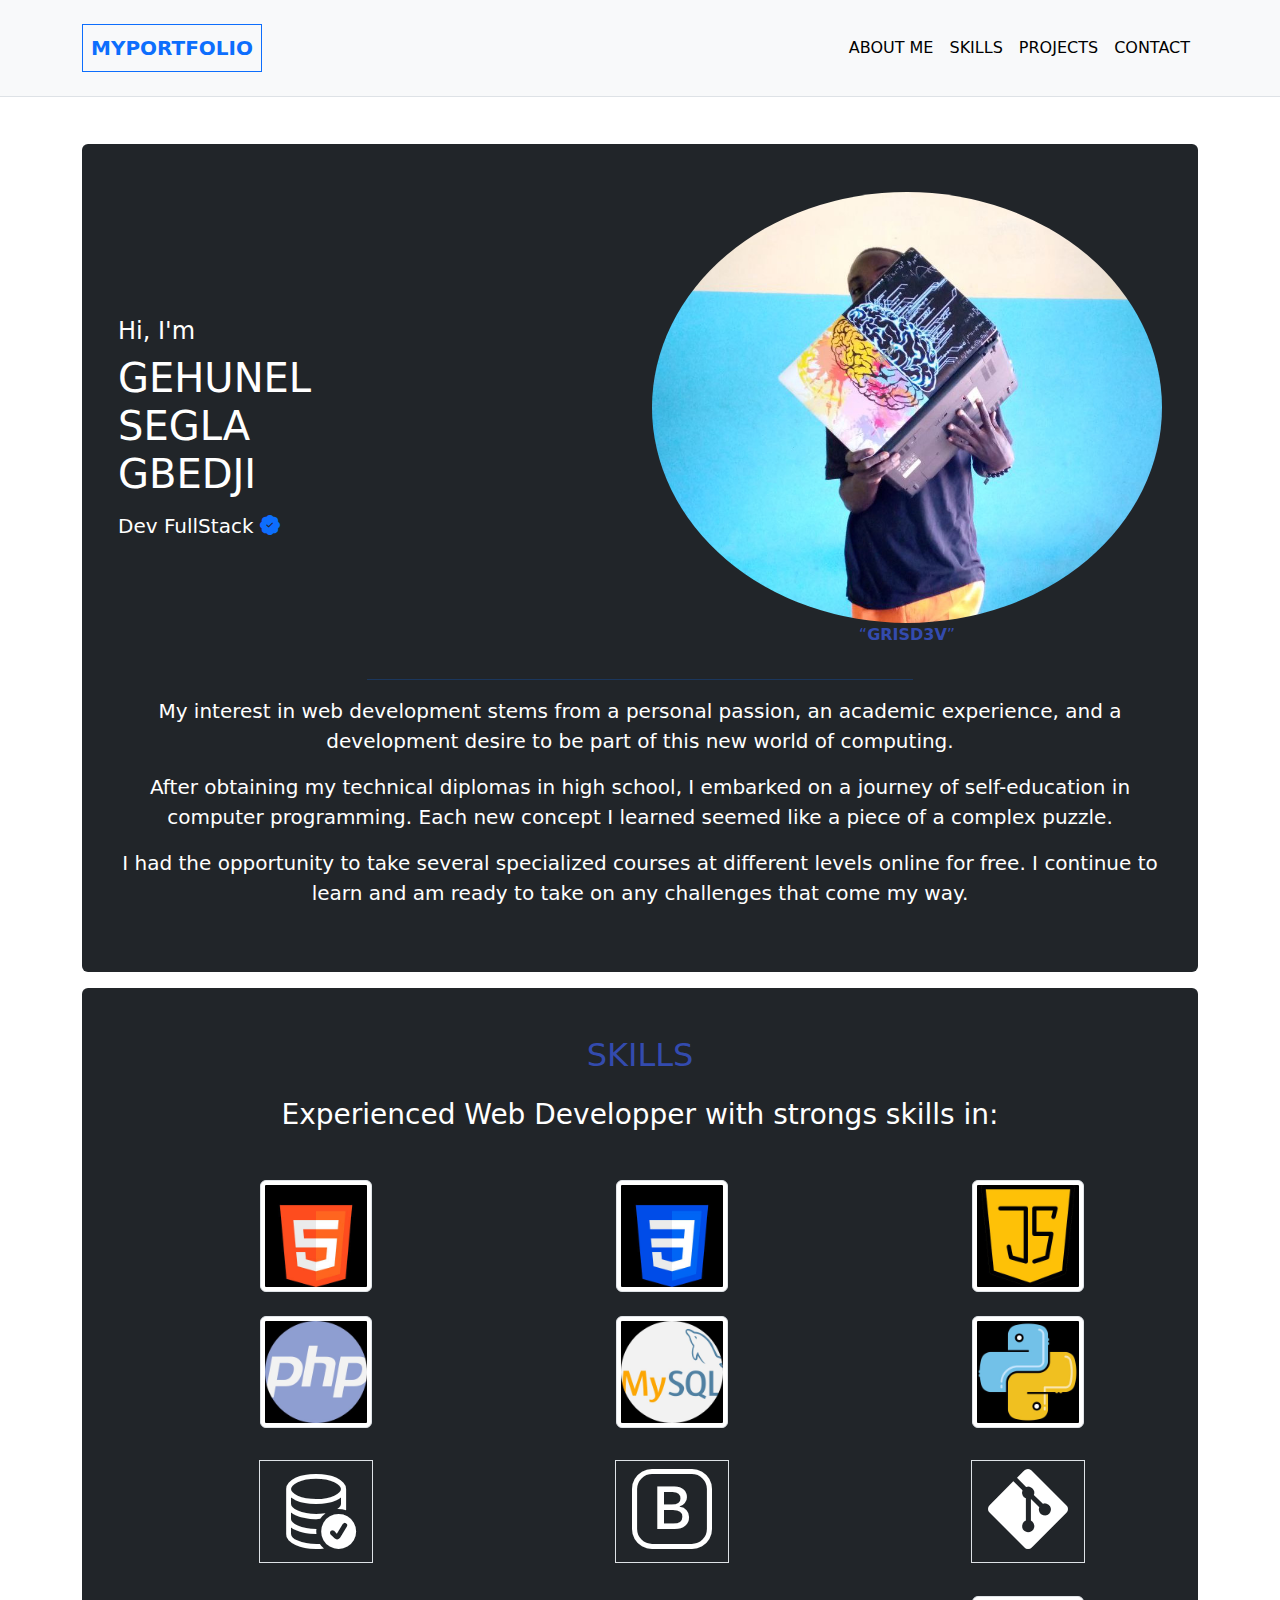
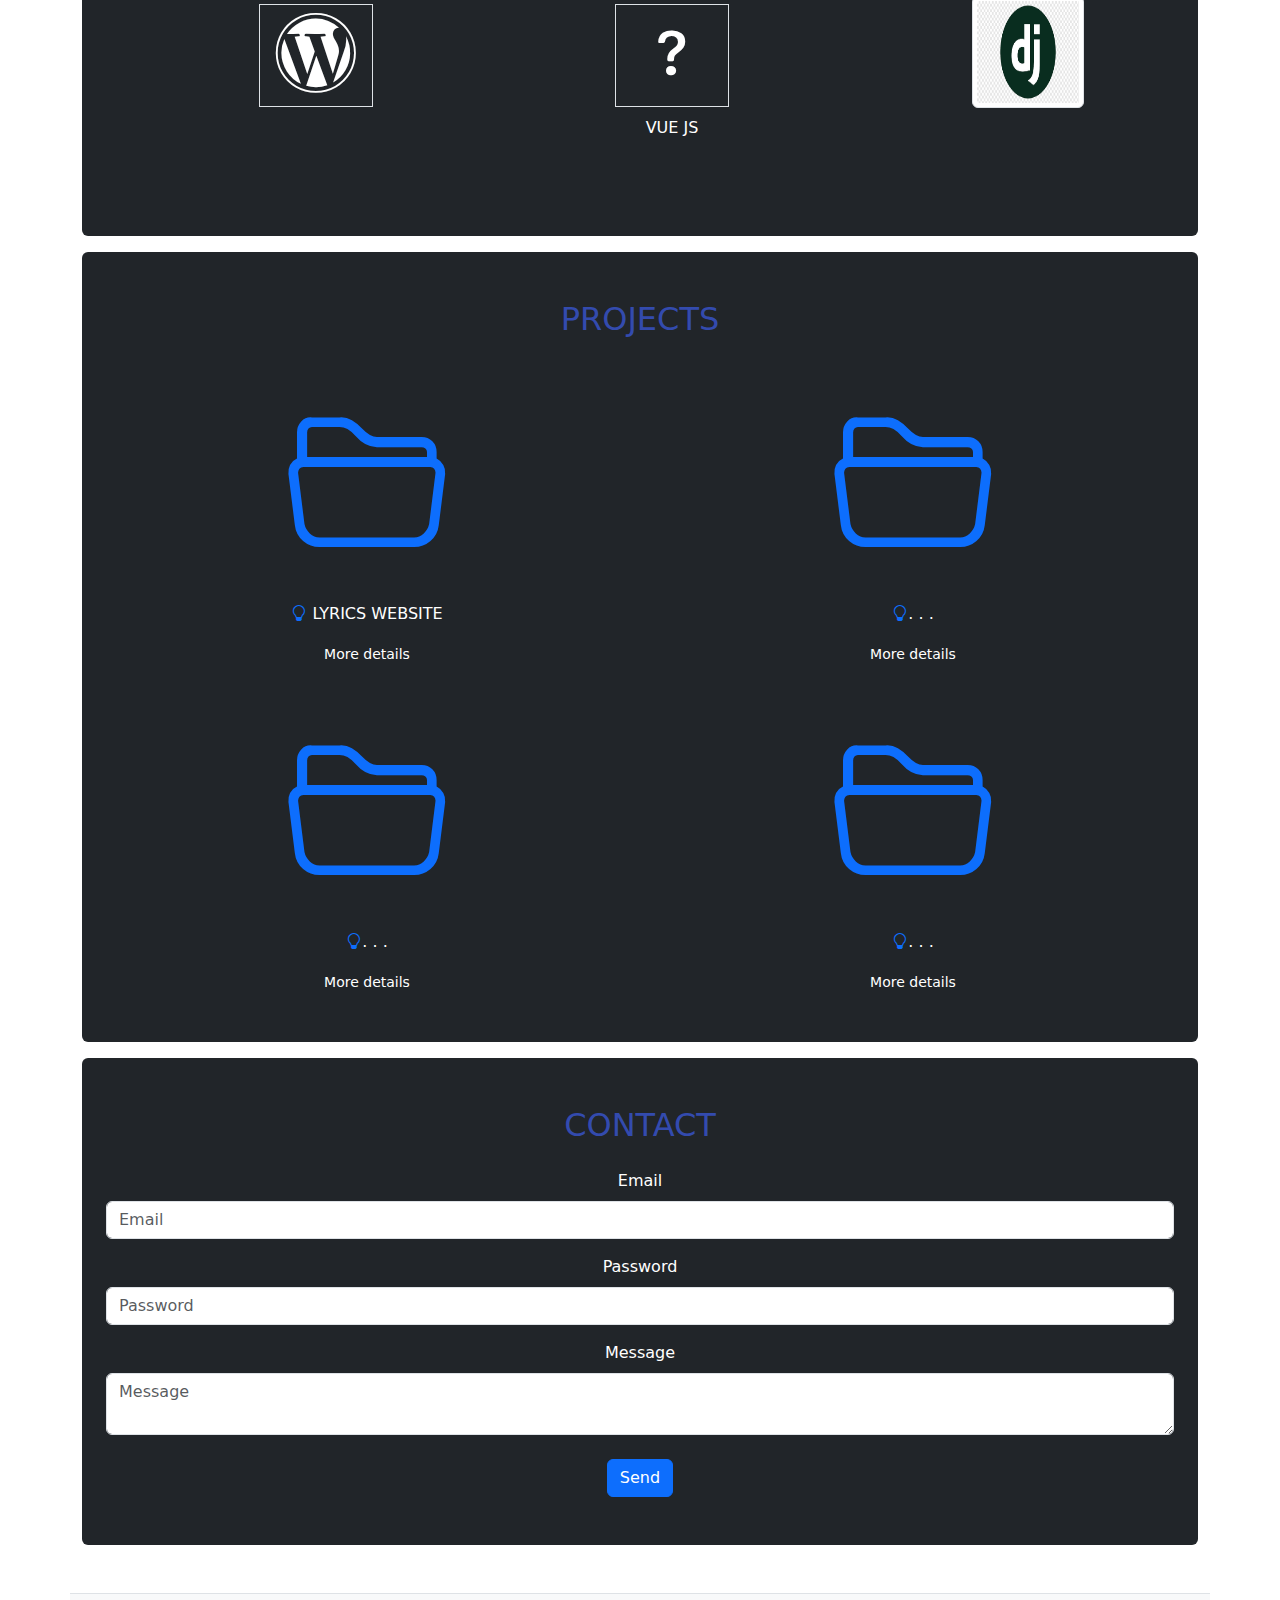
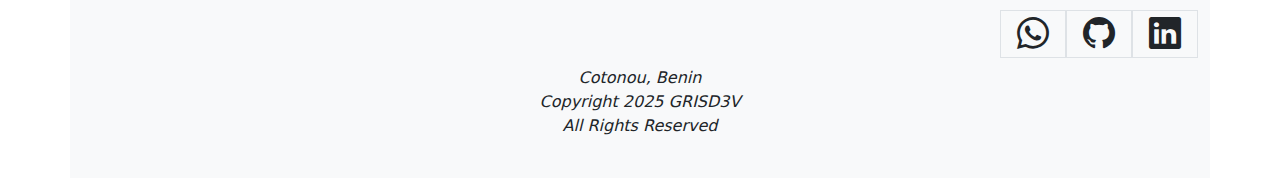
<file: index.html>
<!DOCTYPE html>
<html lang="en">
<head>
    <meta charset="UTF-8">
    <meta name="viewport" content="width=device-width, initial-scale=1.0">
    <link rel="stylesheet" href="node_modules/bootstrap/dist/css/bootstrap.min.css">
    <link rel="stylesheet" href="node_modules/bootstrap/dist/js/bootstrap.min.js">
    <link rel="stylesheet" href="node_modules/bootstrap-icons/font/bootstrap-icons.css">
    <link rel="stylesheet" href="style.css">
    <link href="https://cdn.jsdelivr.net/npm/bootstrap@5.3.8/dist/css/bootstrap.min.css" rel="stylesheet" integrity="sha384-sRIl4kxILFvY47J16cr9ZwB07vP4J8+LH7qKQnuqkuIAvNWLzeN8tE5YBujZqJLB" crossorigin="anonymous">
    <link rel="stylesheet" href="https://cdn.jsdelivr.net/npm/bootstrap-icons@1.11.3/font/bootstrap-icons.min.css">


    <title>MY PORTFOLIO</title>
</head>
<body>

    <nav class="navbar navbar-expand-lg bg-light border-bottom px-2 py-4 mb-5 w-100 position-fixed"  style="z-index: 1;">
        <div class="container">
            <a href="index.html" class="navbar-brand border border-primary text-primary fw-bolder px-2 py-2">MYPORTFOLIO</a>
            <div class="text-end">
                <button class="navbar-toggler text-end" type="button" data-bs-toggle="collapse" data-bs-target="#navbarSupportedContent" aria-controls="navbarSupportedContent" aria-expanded="false" aria-label="Toggle navigation">
                    <span class="navbar-toggler-icon"></span>
                </button>
                <div class="collapse navbar-collapse" id="navbarSupportedContent">
                    <ul class="navbar-nav me-auto mb-2 mb-lg-0">
                        <li class="nav-item"><a class="nav-link active" aria-current="page" href="#about-me">ABOUT ME</a></li>
                        <li class="nav-item"><a class="nav-link active" href="#skills">SKILLS</a></li>
                        <li class="nav-item"><a class="nav-link active" href="#projects">PROJECTS</a></li>
                        <li class="nav-item"><a class="nav-link active" href="#contact">CONTACT</a></li>
                    </ul>
                </div>
            </div>
        </div>
    </nav>
    <div class="py-3"></div>
    <div class="py-5"></div>
    <div class="container text-center w-100 text-white">
        <div id="about-me"></div>
        <section class="container text-center w-100 my-3 py-5 rounded bg-dark">
            <div class="container d-flex justify-content-around align-items-center w-100">
                <div class="container text-start">
                    <div>
                        <p>
                            <h4>Hi, I'm</h4>
                            <h1 class="text-break">GEHUNEL <br>
                            SEGLA<br> GBEDJI</h1>
                        </p>
                        <p class="fw-bolder"><h5>Dev FullStack <i class="bi bi-patch-check-fill text-primary"></i></h5></p>
                    </div>
                </div>
                <div class="container text-center">
                    <div>
                        <img class="img-fluid rounded-circle"src="img/gris2.jpg" alt="my pic">
                        <p style="color: var(--main-color);"><q><strong>GRISD3V</strong></q></p>
                    </div>
                    
                </div>
            </div>
            <hr class="text-primary fw-bolder w-50 mx-auto z-inde">
            <div class="container d-flex">
                <div class="container justify-content-center align-items-center fw-normal lead">
                    <p>
                        My interest in web development stems from a personal passion, an academic experience, 
                        and a development desire to be part of this new world of computing.
                    </p>
                    <p>                    
                        After obtaining my technical diplomas in high school, I embarked on a journey
                        of self-education in computer programming. Each new concept I learned seemed like 
                        a piece of a complex puzzle.
                    </p>
                    <p>
                        I had the opportunity to take several specialized courses at 
                        different levels online for free. I continue to learn and am ready to take on any challenges 
                        that come my way.
                    </p>
                </div>
            </div>
        </section>
        <div id="skills"></div>
        <section class="container text-center w-100 my-3 py-5 rounded bg-dark">
            <h2 style="color: var(--main-color);" class="pb-3">SKILLS</h2>
            <h3 class="my-2">Experienced Web Developper with strongs skills in:</h3>
            <div class="container my-5 mx-3">
                <div class="container my-3 mx-3">
                    
                    <div class="row mb-4">
                        <div class="col-md-4"><img class="img-fluid img-thumbnail rounded" style="width: 7rem;" src="img/html.jpg" alt="html img"></div>
                        <div class="col-md-4"><img class="img-fluid img-thumbnail rounded" style="width: 7rem;" src="img/css.jpg" alt="css img"></div>
                        <div class="col-md-4"><img class="img-fluid img-thumbnail rounded" style="width: 7rem;" src="img/js.jpg" alt="js img"></div>
                    </div>
                    <div class="row mb-4">
                        <div class="col-md-4"><img class="img-fluid img-thumbnail rounded" style="width: 7rem;" src="img/php.jpg" alt="php img"></div>
                        <div class="col-md-4"><img class="img-fluid img-thumbnail rounded" style="width: 7rem;" src="img/mysql.jpg" alt="mysql img"></div>
                        <div class="col-md-4"><img class="img-fluid img-thumbnail rounded" style="width: 7rem;" src="img/python.jpg" alt="python img"></div>
                    </div>
                    <div class="row mb-4">
                        <div class="col-md-4"><i class="bi bi-database-check text-white border px-3 py-1" style="font-size: 5rem;"></i></div>
                        <div class="col-md-4"><i class="bi bi-bootstrap text-white border px-3 py-1" style="font-size: 5rem;"></i></div>
                        <div class="col-md-4"><i class="bi bi-git text-white border px-3 py-1" style="font-size: 5rem;"></i></div>
                    </div>
                    <div class="row mb-4">
                        <div class="col-md-4"><i class="bi bi-wordpress text-white border px-3 py-1" style="font-size: 5rem;"></i></div>
                        <div class="col-md-4"><i class="bi bi-question text-white border px-3 py-1" style="font-size: 5rem;"></i><br>VUE JS</div>
                        <div class="col-md-4"><img class="img-fluid img-thumbnail rounded" style="width: 7rem; height: 7rem;" src="img/django.jpg" alt="django img"></div>
                    </div>
                    
                </div>
            </div>
        </section>
        <div id="projects"></div>
        <section class="container text-center w-100 my-3 py-5 rounded bg-dark">
            <h2 class="pb-3" style="color: var(--main-color);">PROJECTS</h2>
            <div class="container">
                <div class="row row-cols-1 row-cols-md-2 g-4">
                
                    <div class="col">
                        <div class="container bg-dark">
                            <div class="container">
                                <i class="bi bi-folder2-open text-primary px-3 py-1" style="font-size: 10rem;"></i>
                            </div>
                            <div class="container">
                                <p><i class="bi bi-lightbulb text-primary"></i> LYRICS WEBSITE</p>
                                <a href="{% url 'project' %}" class="nav-link active"><small class="text-white">More details</small></a>
                            </div>
                        </div>
                    </div>
                    <div class="col">
                        <div class="container bg-dark">
                            <div class="container">
                                <i class="bi bi-folder2-open text-primary px-3 py-1" style="font-size: 10rem;"></i>
                            </div>
                            <div class="container">
                                <p><i class="bi bi-lightbulb text-primary"></i>. . .</p>
                                <small class="text-white">More details</small>
                            </div>
                        </div>
                    </div>

                    <div class="col">
                        <div class="container bg-dark">
                            <div class="container">
                                <i class="bi bi-folder2-open text-primary px-3 py-1" style="font-size: 10rem;"></i>
                            </div>
                            <div class="container">
                                <p><i class="bi bi-lightbulb text-primary"></i>. . .</p>
                                <small class="text-white">More details</small>
                            </div>
                        </div>
                    </div>

                    <div class="col">
                        <div class="container bg-dark">
                            <div class="container">
                                <i class="bi bi-folder2-open text-primary px-3 py-1" style="font-size: 10rem;"></i>
                            </div>
                            <div class="container">
                                <p><i class="bi bi-lightbulb text-primary"></i>. . .</p>
                                <small class="text-white">More details</small>
                            </div>
                        </div>
                    </div>
                    
                </div>
            </div>
        </section>
        <div id="contact"></div>
        <section class="container text-center w-100 my-3 py-5 rounded bg-dark">
            <h2 style="color: var(--main-color);">CONTACT</h2>
            <div class="container mt-4">
                <form class="form" action="mailto:gehunelgbedji@gmail.com" method="post" enctype="text/plain">
                     <div class="mb-3">
                        <label class="form-label" for="inputEmail">Email</label>
                        <input type="email" class="form-control" id="inputEmail" placeholder="Email" required/>
                    </div>
                    <div class="mb-3">
                        <label class="form-label" for="inputPassword">Password</label>
                        <input type="password" class="form-control" id="inputPassword" placeholder="Password" required/>
                    </div>
                    <div class="mb-3">
                        <label class="form-label" for="inputMsg">Message</label>
                        <textarea class="form-control" id="inputMsg" placeholder="Message" required></textarea>
                    </div>
                    <button type="submit" class="btn btn-primary mt-2">Send</button>
                </form>
            </div>
        </section>
    </div>

    <footer class="container bg-light border-top pt-2 mt-5 py-3">
        <div class="d-flex justify-content-end align-items-center">
            <div>
                <div class="d-flex justify-content-around align-items-center mt-2">
                    <a href="https://wa.me/+2290161236274?text=Hello, I'm interested in your services"><i class="bi bi-whatsapp text-dark border px-3 py-1" style="font-size: 2rem;"></i></a>
                    <a href="https://github.com/Gris229"><i class="bi bi-github text-dark border px-3 py-1" style="font-size: 2rem;"></i></a>
                    <a href="https://www.linkedin.com/in/gehunel-segla-gbedji-a009a0213"><i class="bi bi-linkedin text-dark border px-3 py-1" style="font-size: 2rem;"></i></a>
                </div>
            </div>
        </div>
        <address class="d-flex justify-content-center align-items-center">
            <p class="text-center m-2"><i>
            Cotonou, Benin <br>
            Copyright 2025 GRISD3V<br>
            All Rights Reserved</i>
            </p>
        </address>
    </footer>
    <script src="https://cdn.jsdelivr.net/npm/bootstrap@5.3.8/dist/js/bootstrap.bundle.min.js" integrity="sha384-FKyoEForCGlyvwx9Hj09JcYn3nv7wiPVlz7YYwJrWVcXK/BmnVDxM+D2scQbITxI" crossorigin="anonymous"></script>
    <script src="node_modules/bootstrap/dist/js/bootstrap.min.js"></script>
</body>
</file>
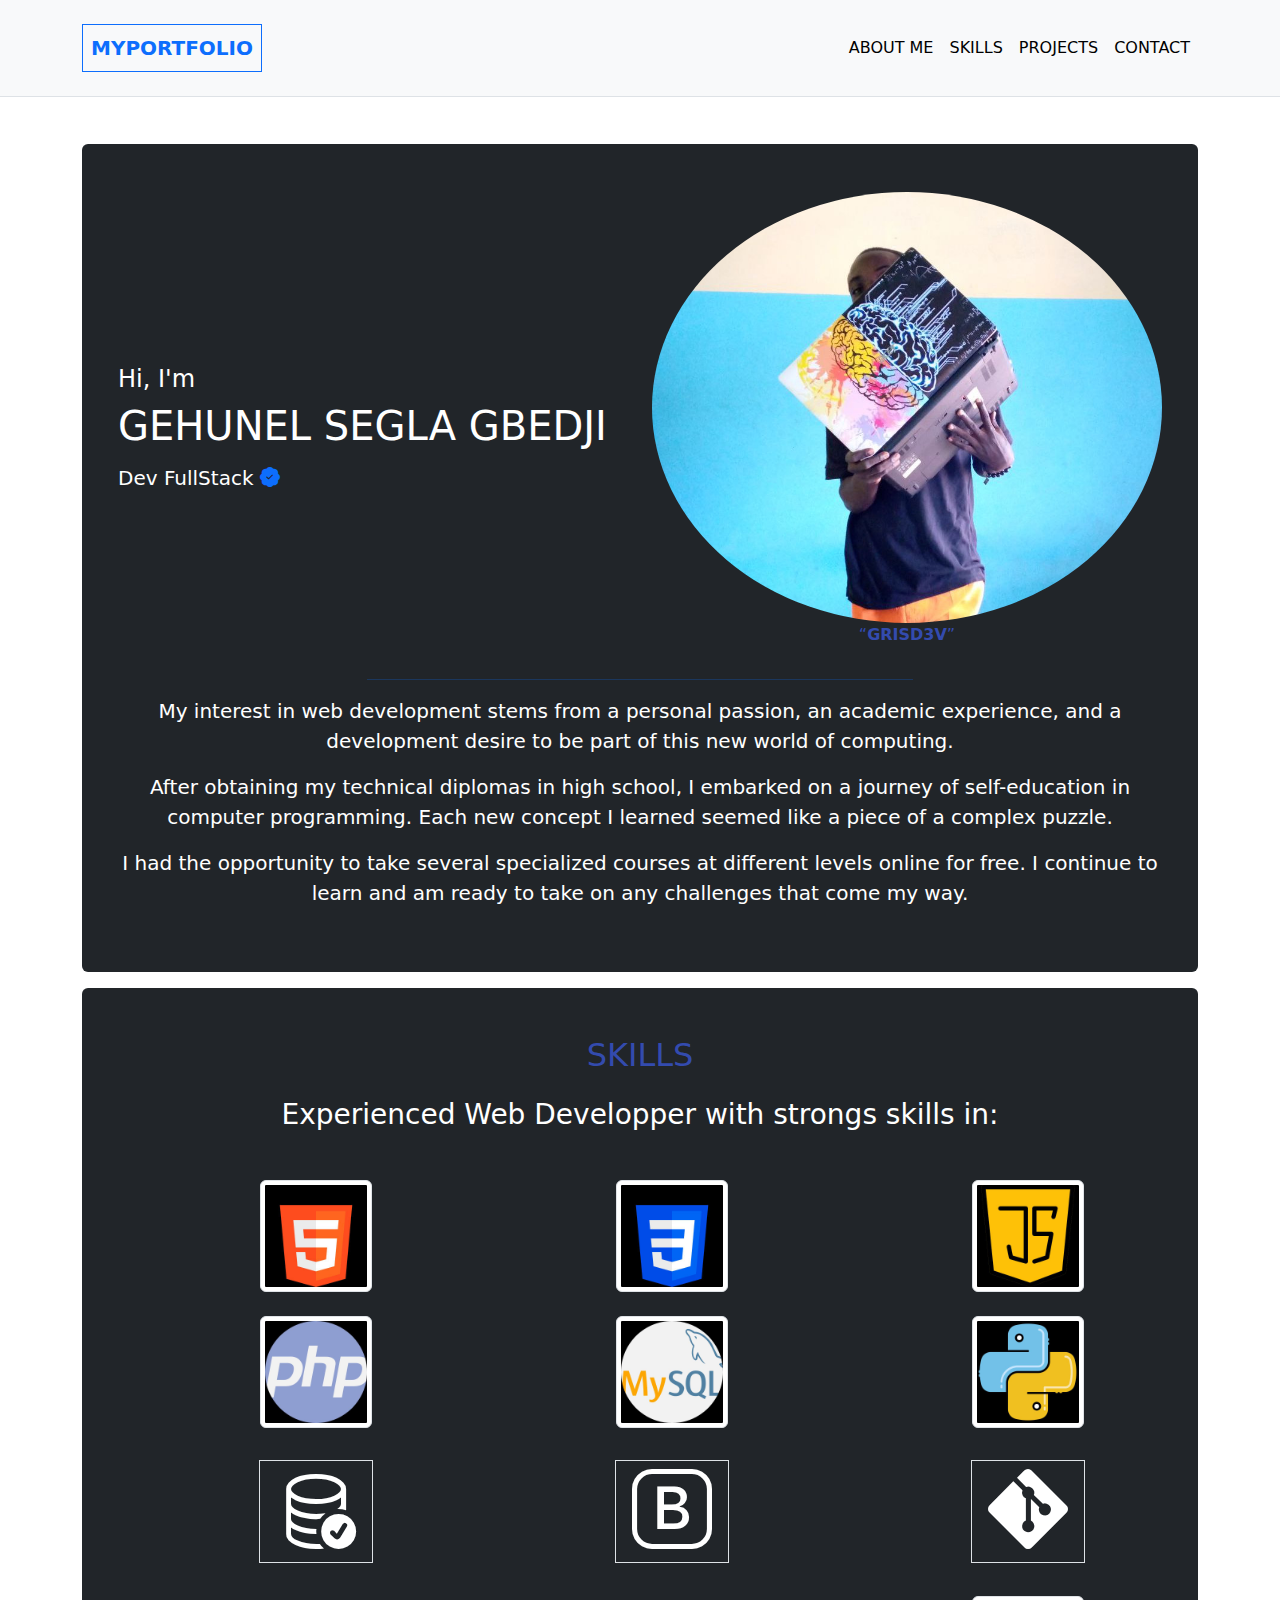
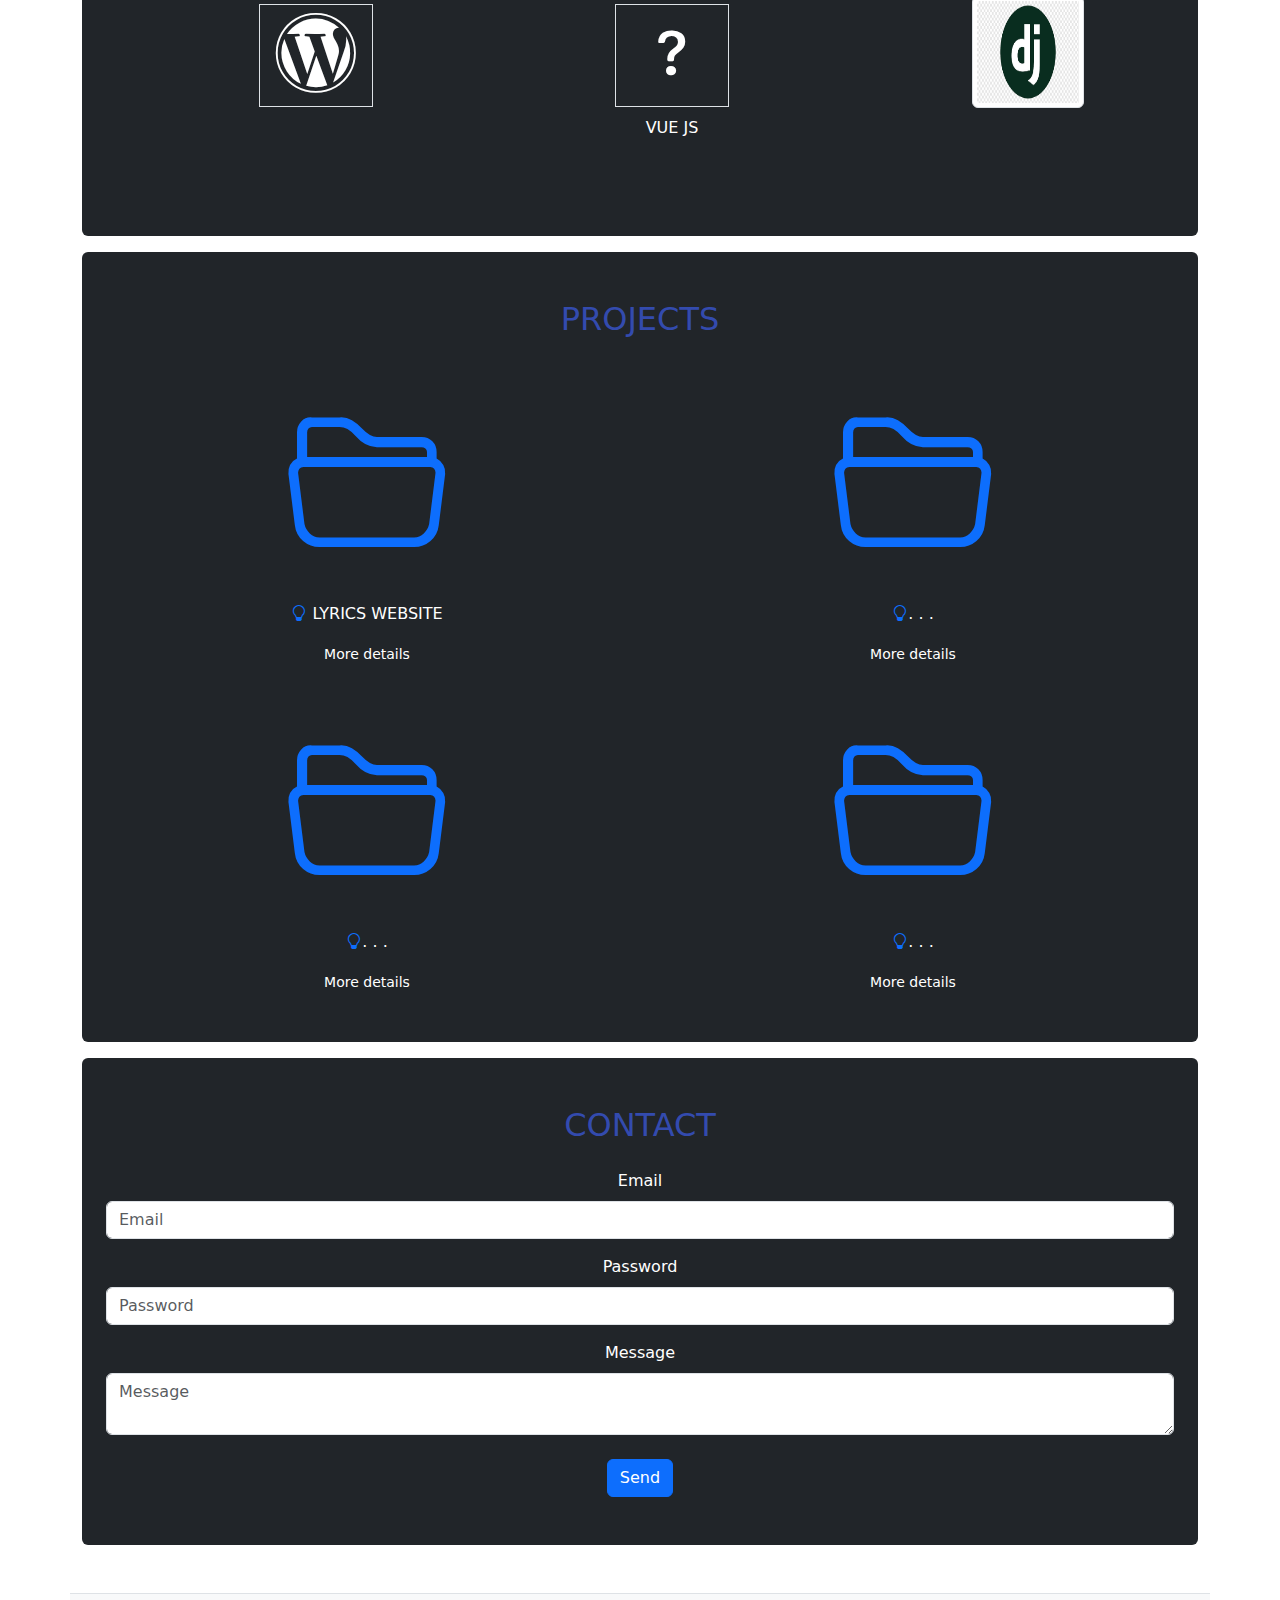
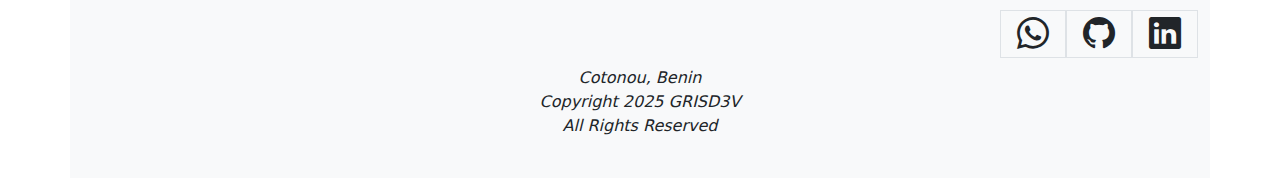
<file: home.html>
<!DOCTYPE html>
<html lang="en">
<head>
    <meta charset="UTF-8">
    <meta name="viewport" content="width=device-width, initial-scale=1.0">
    <link rel="stylesheet" href="node_modules/bootstrap/dist/css/bootstrap.min.css">
    <link rel="stylesheet" href="node_modules/bootstrap/dist/js/bootstrap.min.js">
    <link rel="stylesheet" href="node_modules/bootstrap-icons/font/bootstrap-icons.css">
    <link rel="stylesheet" href="style.css">


    <title>MY PORTFOLIO</title>
</head>
<body>

    <nav class="navbar navbar-expand-lg bg-light border-bottom px-2 py-4 mb-5 w-100 position-fixed"  style="z-index: 1;">
        <div class="container">
            <a href="home.html" class="navbar-brand border border-primary text-primary fw-bolder px-2 py-2">MYPORTFOLIO</a>
            <div class="text-end">
                <button class="navbar-toggler text-end" type="button" data-bs-toggle="collapse" data-bs-target="#navbarSupportedContent" aria-controls="navbarSupportedContent" aria-expanded="false" aria-label="Toggle navigation">
                    <span class="navbar-toggler-icon"></span>
                </button>
                <div class="collapse navbar-collapse" id="navbarSupportedContent">
                    <ul class="navbar-nav me-auto mb-2 mb-lg-0">
                        <li class="nav-item"><a class="nav-link active" aria-current="page" href="#about-me">ABOUT ME</a></li>
                        <li class="nav-item"><a class="nav-link active" href="#skills">SKILLS</a></li>
                        <li class="nav-item"><a class="nav-link active" href="#projects">PROJECTS</a></li>
                        <li class="nav-item"><a class="nav-link active" href="#contact">CONTACT</a></li>
                    </ul>
                </div>
            </div>
        </div>
    </nav>
    <div class="py-3"></div>
    <div class="py-5"></div>
    <div class="container text-center w-100 text-white">
        <div id="about-me"></div>
        <section class="container text-center w-100 my-3 py-5 rounded bg-dark">
            <div class="container d-flex justify-content-around align-items-center w-100">
                <div class="container text-start">
                    <div>
                        <p>
                            <h4>Hi, I'm</h4>
                            <h1 class="text-break">GEHUNEL 
                            SEGLA GBEDJI</h1>
                        </p>
                        <p class="fw-bolder"><h5>Dev FullStack <i class="bi bi-patch-check-fill text-primary"></i></h5></p>
                    </div>
                </div>
                <div class="container text-center">
                    <div>
                        <img class="img-fluid rounded-circle"src="img/gris2.jpg" alt="my pic">
                        <p style="color: var(--main-color);"><q><strong>GRISD3V</strong></q></p>
                    </div>
                    
                </div>
            </div>
            <hr class="text-primary fw-bolder w-50 mx-auto z-inde">
            <div class="container d-flex">
                <div class="container justify-content-center align-items-center fw-normal lead">
                    <p>
                        My interest in web development stems from a personal passion, an academic experience, 
                        and a development desire to be part of this new world of computing.
                    </p>
                    <p>                    
                        After obtaining my technical diplomas in high school, I embarked on a journey
                        of self-education in computer programming. Each new concept I learned seemed like 
                        a piece of a complex puzzle.
                    </p>
                    <p>
                        I had the opportunity to take several specialized courses at 
                        different levels online for free. I continue to learn and am ready to take on any challenges 
                        that come my way.
                    </p>
                </div>
            </div>
        </section>
        <div id="skills"></div>
        <section class="container text-center w-100 my-3 py-5 rounded bg-dark">
            <h2 style="color: var(--main-color);" class="pb-3">SKILLS</h2>
            <h3 class="my-2">Experienced Web Developper with strongs skills in:</h3>
            <div class="container my-5 mx-3">
                <div class="container my-3 mx-3">
                    
                    <div class="row mb-4">
                        <div class="col-md-4"><img class="img-fluid img-thumbnail rounded" style="width: 7rem;" src="img/html.jpg" alt="html img"></div>
                        <div class="col-md-4"><img class="img-fluid img-thumbnail rounded" style="width: 7rem;" src="img/css.jpg" alt="css img"></div>
                        <div class="col-md-4"><img class="img-fluid img-thumbnail rounded" style="width: 7rem;" src="img/js.jpg" alt="js img"></div>
                    </div>
                    <div class="row mb-4">
                        <div class="col-md-4"><img class="img-fluid img-thumbnail rounded" style="width: 7rem;" src="img/php.jpg" alt="php img"></div>
                        <div class="col-md-4"><img class="img-fluid img-thumbnail rounded" style="width: 7rem;" src="img/mysql.jpg" alt="mysql img"></div>
                        <div class="col-md-4"><img class="img-fluid img-thumbnail rounded" style="width: 7rem;" src="img/python.jpg" alt="python img"></div>
                    </div>
                    <div class="row mb-4">
                        <div class="col-md-4"><i class="bi bi-database-check text-white border px-3 py-1" style="font-size: 5rem;"></i></div>
                        <div class="col-md-4"><i class="bi bi-bootstrap text-white border px-3 py-1" style="font-size: 5rem;"></i></div>
                        <div class="col-md-4"><i class="bi bi-git text-white border px-3 py-1" style="font-size: 5rem;"></i></div>
                    </div>
                    <div class="row mb-4">
                        <div class="col-md-4"><i class="bi bi-wordpress text-white border px-3 py-1" style="font-size: 5rem;"></i></div>
                        <div class="col-md-4"><i class="bi bi-question text-white border px-3 py-1" style="font-size: 5rem;"></i><br>VUE JS</div>
                        <div class="col-md-4"><img class="img-fluid img-thumbnail rounded" style="width: 7rem; height: 7rem;" src="img/django.jpg" alt="django img"></div>
                    </div>
                    
                </div>
            </div>
        </section>
        <div id="projects"></div>
        <section class="container text-center w-100 my-3 py-5 rounded bg-dark">
            <h2 class="pb-3" style="color: var(--main-color);">PROJECTS</h2>
            <div class="container">
                <div class="row row-cols-1 row-cols-md-2 g-4">
                
                    <div class="col">
                        <div class="container bg-dark">
                            <div class="container">
                                <i class="bi bi-folder2-open text-primary px-3 py-1" style="font-size: 10rem;"></i>
                            </div>
                            <div class="container">
                                <p><i class="bi bi-lightbulb text-primary"></i> LYRICS WEBSITE</p>
                                <a href="{% url 'project' %}" class="nav-link active"><small class="text-white">More details</small></a>
                            </div>
                        </div>
                    </div>
                    <div class="col">
                        <div class="container bg-dark">
                            <div class="container">
                                <i class="bi bi-folder2-open text-primary px-3 py-1" style="font-size: 10rem;"></i>
                            </div>
                            <div class="container">
                                <p><i class="bi bi-lightbulb text-primary"></i>. . .</p>
                                <small class="text-white">More details</small>
                            </div>
                        </div>
                    </div>

                    <div class="col">
                        <div class="container bg-dark">
                            <div class="container">
                                <i class="bi bi-folder2-open text-primary px-3 py-1" style="font-size: 10rem;"></i>
                            </div>
                            <div class="container">
                                <p><i class="bi bi-lightbulb text-primary"></i>. . .</p>
                                <small class="text-white">More details</small>
                            </div>
                        </div>
                    </div>

                    <div class="col">
                        <div class="container bg-dark">
                            <div class="container">
                                <i class="bi bi-folder2-open text-primary px-3 py-1" style="font-size: 10rem;"></i>
                            </div>
                            <div class="container">
                                <p><i class="bi bi-lightbulb text-primary"></i>. . .</p>
                                <small class="text-white">More details</small>
                            </div>
                        </div>
                    </div>
                    
                </div>
            </div>
        </section>
        <div id="contact"></div>
        <section class="container text-center w-100 my-3 py-5 rounded bg-dark">
            <h2 style="color: var(--main-color);">CONTACT</h2>
            <div class="container mt-4">
                <form class="form" action="mailto:gehunelgbedji@gmail.com" method="post" enctype="text/plain">
                     <div class="mb-3">
                        <label class="form-label" for="inputEmail">Email</label>
                        <input type="email" class="form-control" id="inputEmail" placeholder="Email" required/>
                    </div>
                    <div class="mb-3">
                        <label class="form-label" for="inputPassword">Password</label>
                        <input type="password" class="form-control" id="inputPassword" placeholder="Password" required/>
                    </div>
                    <div class="mb-3">
                        <label class="form-label" for="inputMsg">Message</label>
                        <textarea class="form-control" id="inputMsg" placeholder="Message" required></textarea>
                    </div>
                    <button type="submit" class="btn btn-primary mt-2">Send</button>
                </form>
            </div>
        </section>
    </div>

    <footer class="container bg-light border-top pt-2 mt-5 py-3">
        <div class="d-flex justify-content-end align-items-center">
            <div>
                <div class="d-flex justify-content-around align-items-center mt-2">
                    <a href="https://wa.me/+2290161236274?text=Hello, I,m interested in your services"><i class="bi bi-whatsapp text-dark border px-3 py-1" style="font-size: 2rem;"></i></a>
                    <a href="#"><i class="bi bi-github text-dark border px-3 py-1" style="font-size: 2rem;"></i></a>
                    <a href="#"><i class="bi bi-linkedin text-dark border px-3 py-1" style="font-size: 2rem;"></i></a>
                </div>
            </div>
        </div>
        <address class="d-flex justify-content-center align-items-center">
            <p class="text-center m-2"><i>
            Cotonou, Benin <br>
            Copyright 2025 GRISD3V<br>
            All Rights Reserved</i>
            </p>
        </address>
    </footer>

    <script src="node_modules/bootstrap/dist/js/bootstrap.min.js"></script>
</body>
</file>
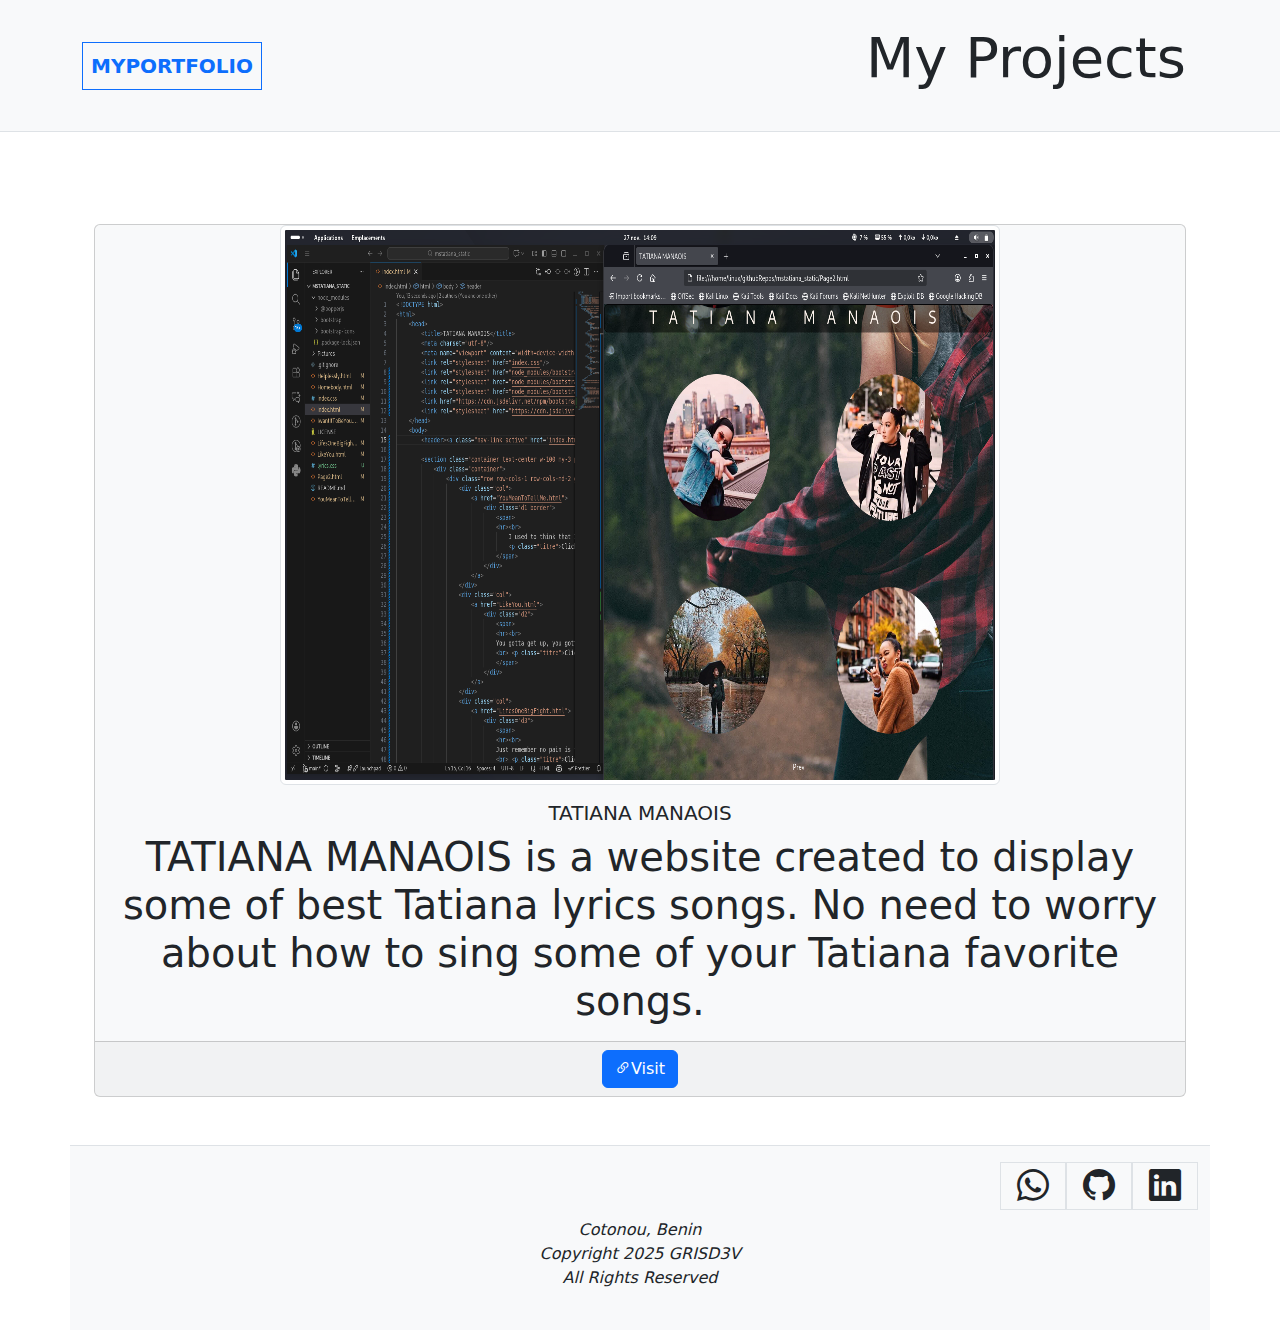
<file: project.html>
<!DOCTYPE html>
<html lang="en">
<head>
    <meta charset="UTF-8">
    <meta name="viewport" content="width=device-width, initial-scale=1.0">
    <link rel="stylesheet" href="node_modules/bootstrap/dist/css/bootstrap.min.css">
    <link rel="stylesheet" href="node_modules/bootstrap/dist/js/bootstrap.min.js">
    <link rel="stylesheet" href="node_modules/bootstrap-icons/font/bootstrap-icons.css">
    <link rel="stylesheet" href="style.css">
    <link href="https://cdn.jsdelivr.net/npm/bootstrap@5.3.8/dist/css/bootstrap.min.css" rel="stylesheet" integrity="sha384-sRIl4kxILFvY47J16cr9ZwB07vP4J8+LH7qKQnuqkuIAvNWLzeN8tE5YBujZqJLB" crossorigin="anonymous">
    <link rel="stylesheet" href="https://cdn.jsdelivr.net/npm/bootstrap-icons@1.11.3/font/bootstrap-icons.min.css">


    <title>MY PORTFOLIO</title>
</head>
<body>

<nav class="navbar navbar-expand-lg bg-light border-bottom px-2 py-4 mb-5 w-100 position-fixed"  style="z-index: 1;">
    <div class="container">
        <a href="index.html" class="navbar-brand border border-primary text-primary fw-bolder px-2 py-2">MYPORTFOLIO</a>
        <div class="text-end">
            <div class="container">
               <p class="display-4">My Projects</p>
            </div>
        </div>
    </div>
</nav>
    <div class="py-3"></div>
    <div class="py-5"></div>
    <div class="py-5"></div>
<div class="container">
    <div class="row mx-auto">
        <div class="col-12">
            <div class="card bg-light">
                <div class="container d-flex justify-content-around align-items-center">
                    <img class="img-fluid img-thumbnail rounded mx-auto" style="width: 45rem; height: 35rem;" src="img/lyricsSite.png" alt="html img">
                </div>
                <div class="card-body">
                    <h5 class="card-title text-center">TATIANA MANAOIS</h5>
                    <p class="card-text display-6 text-center">
                    TATIANA MANAOIS is a website created to display some of best Tatiana
                    lyrics songs. No need to worry about how to sing some of your Tatiana favorite songs.
                    </p>
                </div>
                <div class="card-footer text-center">
                    <a href="https://gris229.github.io/mstatiana_static/" target="_blank"><button class="btn btn-primary"><i class="bi bi-link-45deg" style="font-size: 1rem;"></i>Visit</button></a>
                </div>
            </div>
        </div>           
    </div>
</div>
<footer class="container bg-light border-top pt-2 mt-5 py-3">
        <div class="d-flex justify-content-end align-items-center">
            <div>
                <div class="d-flex justify-content-around align-items-center mt-2">
                    <a href="https://wa.me/+2290161236274?text=Hello, I'm interested in your services"><i class="bi bi-whatsapp text-dark border px-3 py-1" style="font-size: 2rem;"></i></a>
                    <a href="https://github.com/Gris229"><i class="bi bi-github text-dark border px-3 py-1" style="font-size: 2rem;"></i></a>
                    <a href="https://www.linkedin.com/in/gehunel-segla-gbedji-a009a0213"><i class="bi bi-linkedin text-dark border px-3 py-1" style="font-size: 2rem;"></i></a>
                </div>
            </div>
        </div>
        <address class="d-flex justify-content-center align-items-center">
            <p class="text-center m-2"><i>
            Cotonou, Benin <br>
            Copyright 2025 GRISD3V<br>
            All Rights Reserved</i>
            </p>
        </address>
    </footer>
</body>
</file>
<file: style.css>
:root{
    --main-color: rgba(57, 86, 212, 0.8);
    --bg-color: #2b2b32;
}
</file>
